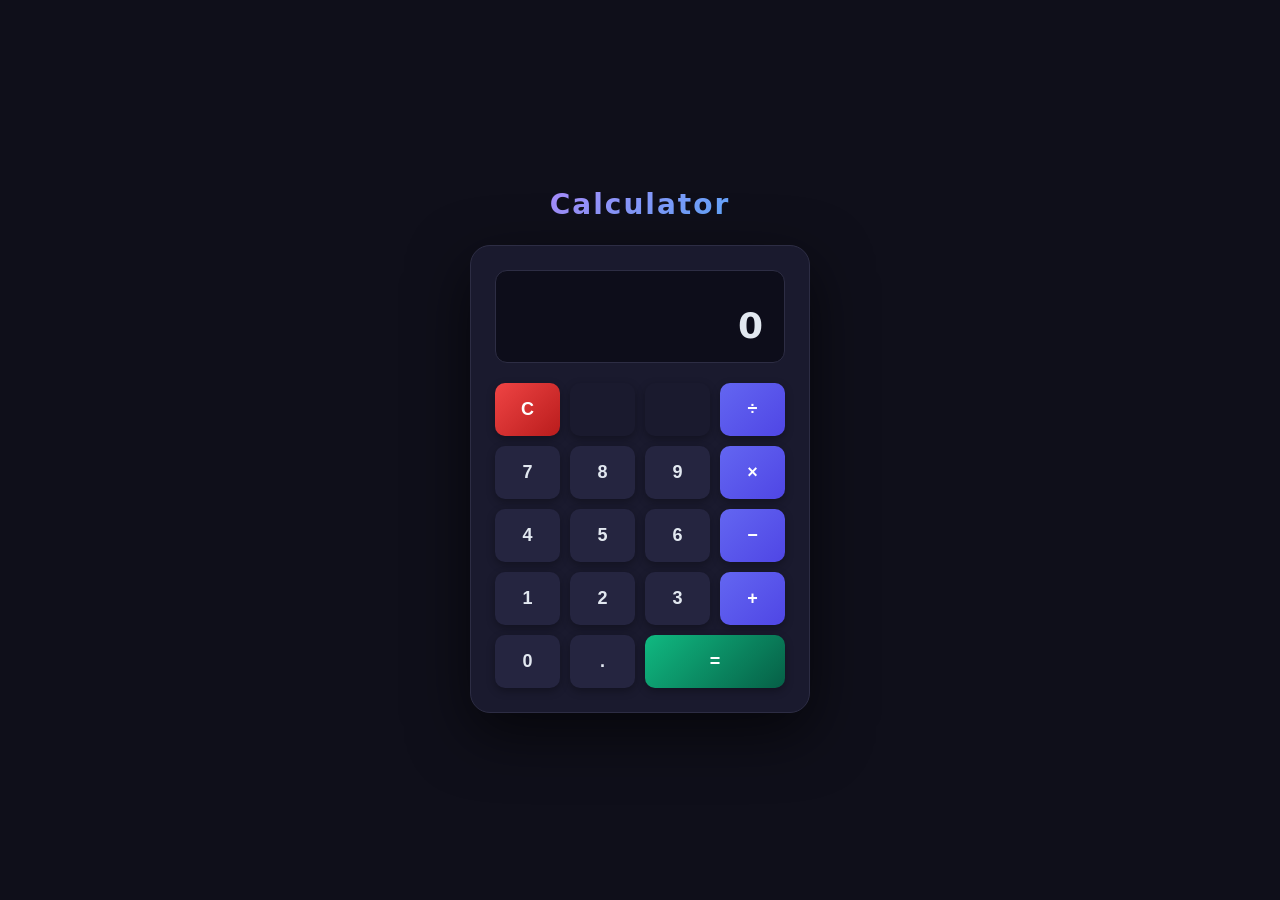
<file: week-two-Calculator/index.html>
<!DOCTYPE html>
<html lang="en">
  <head>
    <meta charset="UTF-8" />
    <meta name="viewport" content="width=device-width, initial-scale=1.0" />
    <title>Calculator</title>
    <link rel="stylesheet" href="style.css" />
  </head>
  <body>

    <h1>Calculator</h1>

    <div id="calculator">

      <!-- Display Screen -->
      <div id="display">
        <p id="expression"></p>
        <p id="result">0</p>
      </div>

      <!-- Button Grid -->
      <div id="buttons">

        <!-- Row 1 -->
        <button id="btn-clear" class="btn-utility">C</button>
        <button id="btn-empty-1" class="btn-utility" disabled></button>
        <button id="btn-empty-2" class="btn-utility" disabled></button>
        <button id="btn-divide" class="btn-operator">÷</button>

        <!-- Row 2 -->
        <button id="btn-7" class="btn-number">7</button>
        <button id="btn-8" class="btn-number">8</button>
        <button id="btn-9" class="btn-number">9</button>
        <button id="btn-multiply" class="btn-operator">×</button>

        <!-- Row 3 -->
        <button id="btn-4" class="btn-number">4</button>
        <button id="btn-5" class="btn-number">5</button>
        <button id="btn-6" class="btn-number">6</button>
        <button id="btn-subtract" class="btn-operator">−</button>

        <!-- Row 4 -->
        <button id="btn-1" class="btn-number">1</button>
        <button id="btn-2" class="btn-number">2</button>
        <button id="btn-3" class="btn-number">3</button>
        <button id="btn-add" class="btn-operator">+</button>

        <!-- Row 5 -->
        <button id="btn-0" class="btn-number btn-zero">0</button>
        <button id="btn-decimal" class="btn-number">.</button>
        <button id="btn-equals" class="btn-equals">=</button>

      </div>
    </div>

    <script src="script.js"></script>
  </body>
</html>
</file>
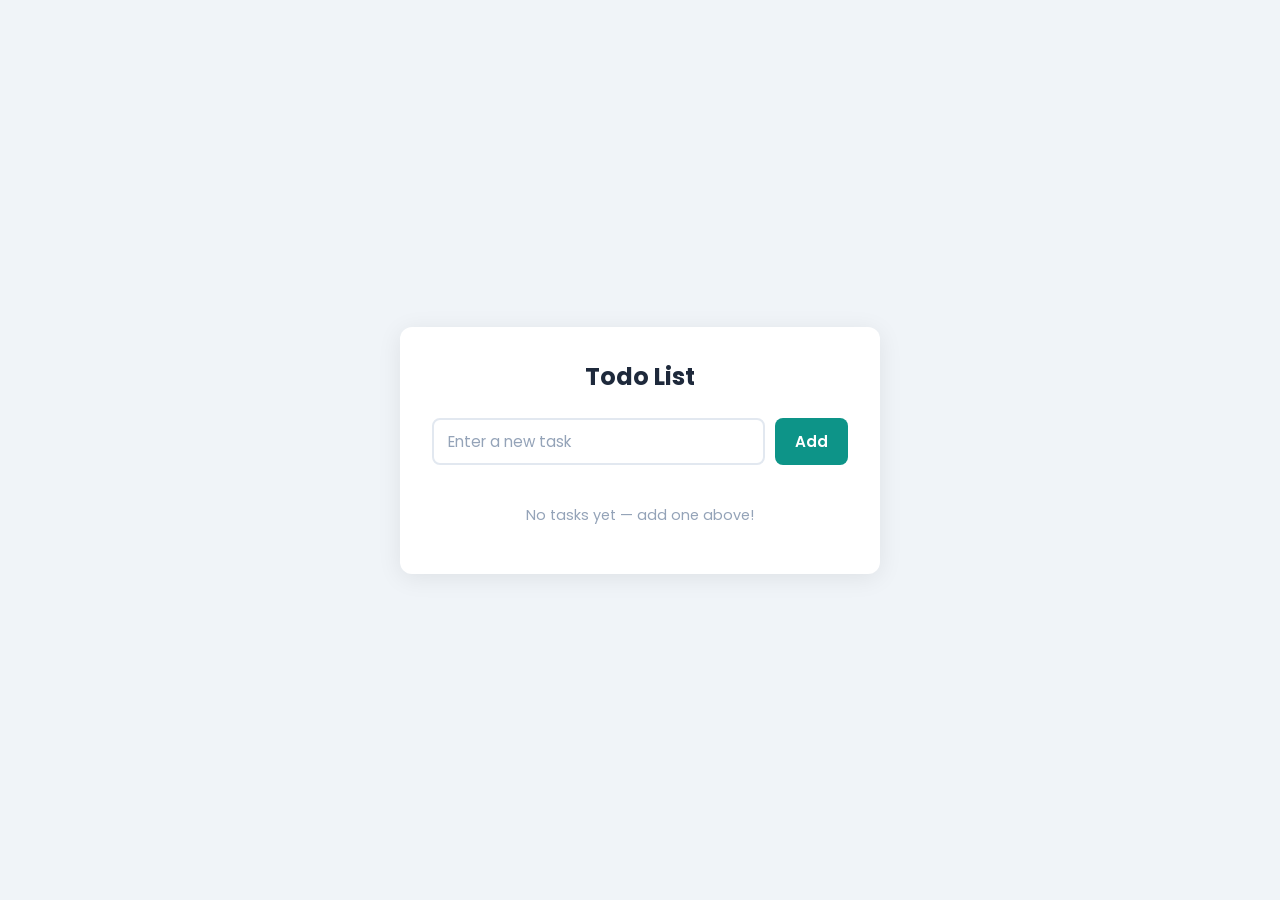
<file: week-four/To-do-list-app/index.html>
<!DOCTYPE html>
<html lang="en">
<head>
    <meta charset="UTF-8">
    <meta name="viewport" content="width=device-width, initial-scale=1.0">
    <title>Todo List</title>
    <link rel="preconnect" href="https://fonts.googleapis.com">
    <link rel="preconnect" href="https://fonts.gstatic.com" crossorigin>
    <link href="https://fonts.googleapis.com/css2?family=Poppins:wght@400;500;600;700&display=swap" rel="stylesheet">
    <link rel="stylesheet" href="style.css">
</head>
<body>
    <div class="app-card">
        <h1>Todo List</h1>

        <div class="input-row">
            <input type="text" id="taskInput" placeholder="Enter a new task" aria-label="New task">
            <button id="addTaskBtn" type="button">Add</button>
        </div>

        <ul id="taskList"></ul>
    </div>

    <script src="script.js"></script>
</body>
</html>
</file>
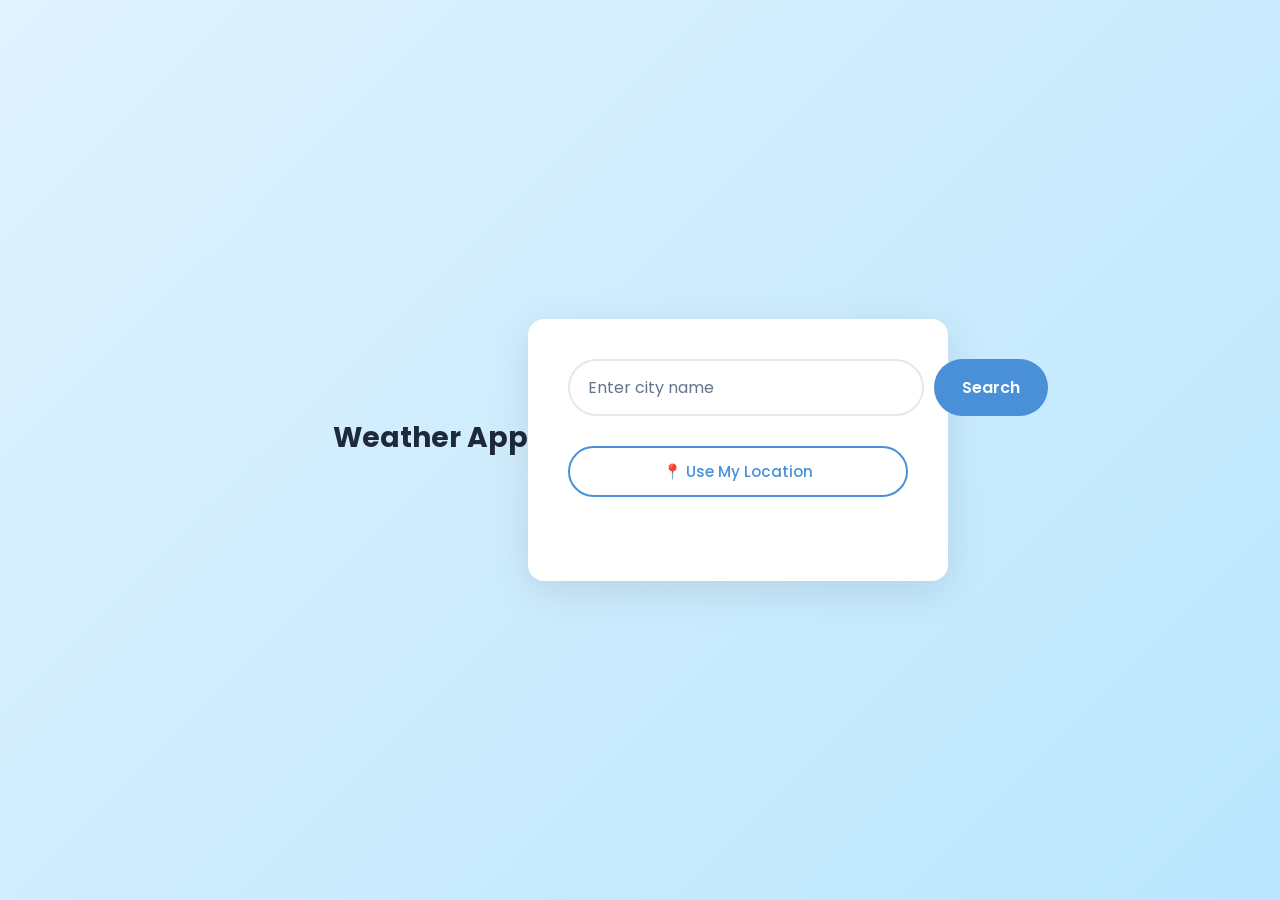
<file: week-four/Weather-App/index.html>
<!DOCTYPE html>
<html lang="en">
<head>
    <meta charset="UTF-8">
    <meta name="viewport" content="width=device-width, initial-scale=1.0">
    <title>Weather App</title>
    <link rel="stylesheet" href="style.css">
</head>
<body>
    <header>
        <h1>Weather App</h1>
    </header>

    <main>
        <form id="search-form">
            <input type="text" id="city-input" placeholder="Enter city name" required>
            <button type="submit">Search</button>
        </form>
        <button id="location-btn" type="button">📍 Use My Location</button>

        <section id="weather-results">
            <!-- Weather data will be displayed here -->
        </section>
    </main>

    <script src="script.js"></script>
</body>
</html>
</file>
<file: week-two-Calculator/style.css>
*, *::before, *::after {
  box-sizing: border-box;
  margin: 0;
  padding: 0;
}

body {
  min-height: 100vh;
  display: flex;
  flex-direction: column;
  align-items: center;
  justify-content: center;
  background: #0f0f1a;
  color: #e2e8f0;
  font-family: 'Segoe UI', system-ui, sans-serif;
  padding: 32px 16px;
  gap: 24px;
}

h1 {
  font-size: 28px;
  font-weight: 700;
  letter-spacing: 2px;
  background: linear-gradient(135deg, #a78bfa, #60a5fa);
  -webkit-background-clip: text;
  -webkit-text-fill-color: transparent;
  background-clip: text;
}

#calculator {
  width: 100%;
  max-width: 340px;
  background: #1a1a2e;
  border: 1px solid #2d2d44;
  border-radius: 20px;
  padding: 24px;
  box-shadow: 0 20px 60px rgba(0, 0, 0, 0.6);
}

#display {
  background: #0d0d1a;
  border: 1px solid #2d2d44;
  border-radius: 12px;
  padding: 16px 20px;
  margin-bottom: 20px;
  text-align: right;
  min-height: 80px;
  display: flex;
  flex-direction: column;
  justify-content: space-between;
}

#expression {
  font-size: 14px;
  color: #64748b;
  min-height: 18px;
  word-break: break-all;
}

#result {
  font-size: 36px;
  font-weight: 700;
  color: #e2e8f0;
  letter-spacing: 1px;
  word-break: break-all;
}

#buttons {
  display: grid;
  grid-template-columns: repeat(4, 1fr);
  gap: 10px;
}

#buttons button {
  padding: 16px;
  font-size: 18px;
  font-weight: 600;
  border: none;
  border-radius: 10px;
  cursor: pointer;
  transition: transform 0.1s ease, filter 0.1s ease, box-shadow 0.1s ease;
  box-shadow: 0 3px 8px rgba(0, 0, 0, 0.3);
}

#buttons button:hover {
  transform: translateY(-2px);
  filter: brightness(1.2);
  box-shadow: 0 6px 14px rgba(0, 0, 0, 0.4);
}

#buttons button:active {
  transform: translateY(0) scale(0.95);
  filter: brightness(0.9);
}

.btn-number {
  background: #252540;
  color: #e2e8f0;
}

.btn-operator {
  background: linear-gradient(135deg, #6366f1, #4f46e5);
  color: #fff;
}

.btn-utility {
  background: linear-gradient(135deg, #ef4444, #b91c1c);
  color: #fff;
}

.btn-utility:disabled {
  background: transparent;
  box-shadow: none;
  cursor: default;
  pointer-events: none;
}

.btn-equals {
  background: linear-gradient(135deg, #10b981, #065f46);
  color: #fff;
  grid-column: span 2;
}

@media (max-width: 400px) {
  #calculator {
   padding: 16px;
  }

  #buttons button {
    padding: 14px;
    font-size: 16px;
  }

  #result {
    font-size: 28px;
  }
}
</file>
<file: week-four/To-do-list-app/style.css>
*,*::before,*::after {
    margin: 0;
    padding: 0;
    box-sizing: border-box;
}

body {
    font-family: 'Poppins', sans-serif;
    background-color: #f0f4f8;
    color: #1e293b;
    min-height: 100vh;
    display: flex;
    justify-content: center;
    align-items: center;
    padding: 24px;
}

.app-card {
    background-color: #fff;
    border-radius: 12px;
    box-shadow: 0 4px 24px rgba(0, 0, 0, 0.08);
    padding: 32px;
    width: 100%;
    max-width: 480px;
}

.app-card h1 {
    font-size: 1.5rem;
    font-weight: 700;
    text-align: center;
    margin-bottom: 24px;
    color: #1e293b;
}

.input-row {
    display: flex;
    gap: 10px;
    margin-bottom: 24px;
}

.input-row input[type="text"] {
    flex: 1;
    padding: 10px 14px;
    font-family: inherit;
    font-size: 0.95rem;
    border: 2px solid #e2e8f0;
    border-radius: 8px;
    outline: none;
    transition: border-color 0.2s ease;
}

.input-row input[type="text"]::placeholder {
    color: #94a3b8;
}

.input-row input[type="text"]:focus {
    border-color: #0d9488;
}

.input-row button {
    padding: 10px 20px;
    font-family: inherit;
    font-size: 0.95rem;
    font-weight: 600;
    color: #fff;
    background-color: #0d9488;
    border: none;
    border-radius: 8px;
    cursor: pointer;
    transition: background-color 0.2s ease, transform 0.15s ease;
}

.input-row button:hover {
    background-color: #0f766e;
    transform: scale(1.04);
}

.input-row button:active {
    transform: scale(0.98);
}

#taskList {
    list-style: none;
    display: flex;
    flex-direction: column;
    gap: 8px;
}

#taskList:empty::before {
    content: "No tasks yet — add one above!";
    display: block;
    text-align: center;
    color: #94a3b8;
    font-size: 0.9rem;
    padding: 16px 0;
}

.task-item {
    display: flex;
    align-items: center;
    gap: 10px;
    padding: 10px 14px;
    background-color: #f8fafc;
    border: 1px solid #e2e8f0;
    border-radius: 8px;
    transition: background-color 0.15s ease;
}

.task-item:hover {
    background-color: #f0fdfa;
}

.task-item span {
    flex: 1;
    font-size: 0.95rem;
    word-break: break-word;
    cursor: pointer;
}

.task-item.completed span {
    text-decoration: line-through;
    color: #94a3b8;
}

.task-item .edit-input {
    flex: 1;
    padding: 4px 8px;
    font-family: inherit;
    font-size: 0.95rem;
    border: 2px solid #0d9488;
    border-radius: 6px;
    outline: none;
}

.task-item button {
    display: flex;
    align-items: center;
    justify-content: center;
    width: 30px;
    height: 30px;
    font-size: 1rem;
    color: #94a3b8;
    background: none;
    border: none;
    border-radius: 6px;
    cursor: pointer;
    transition: color 0.15s ease, background-color 0.15s ease;
}

.task-item button:hover {
    background-color: #fee2e2;
    color: #dc2626;
}

.task-item .edit-btn:hover {
    background-color: #ccfbf1;
    color: #0d9488;
}
</file>
<file: week-four/Weather-App/style.css>
/* ========================================
   Weather App Styles
   Clean, modern CSS - no frameworks
   ======================================== */

/* Google Font Import - Poppins */
@import url('https://fonts.googleapis.com/css2?family=Poppins:wght@300;400;600;700&display=swap');

/* ----------------------------------------
   CSS Variables (Easy to customize colors)
   ---------------------------------------- */
:root {
    --primary-color: #4a90d9;        /* Sky blue accent */
    --primary-hover: #357abd;        /* Darker blue for hover */
    --bg-gradient-start: #e0f2fe;    /* Light sky blue */
    --bg-gradient-end: #bae6fd;      /* Slightly darker sky blue */
    --card-bg: #ffffff;              /* White card */
    --text-dark: #1e293b;            /* Dark text */
    --text-muted: #64748b;           /* Gray text */
    --error-color: #ef4444;          /* Red for errors */
    --shadow: 0 10px 40px rgba(0, 0, 0, 0.1); /* Soft shadow */
    --radius: 16px;                  /* Rounded corners */
}

/* ----------------------------------------
   Reset & Base Styles
   ---------------------------------------- */
* {
    margin: 0;
    padding: 0;
    box-sizing: border-box;
}

body {
    font-family: 'Poppins', sans-serif;
    min-height: 100vh;
    background: linear-gradient(135deg, var(--bg-gradient-start), var(--bg-gradient-end));
    display: flex;
    justify-content: center;
    align-items: center;
    padding: 20px;
}

/* ----------------------------------------
   Main Container / Card
   ---------------------------------------- */
main {
    background: var(--card-bg);
    border-radius: var(--radius);
    box-shadow: var(--shadow);
    padding: 40px;
    width: 100%;
    max-width: 420px;
}

/* ----------------------------------------
   Header
   ---------------------------------------- */
header h1 {
    font-size: 1.75rem;
    font-weight: 700;
    color: var(--text-dark);
    text-align: center;
    margin-bottom: 24px;
}

/* ----------------------------------------
   Search Form
   ---------------------------------------- */
#search-form {
    display: flex;
    gap: 10px;
    margin-bottom: 30px;
}

#city-input {
    flex: 1;
    padding: 14px 18px;
    font-family: inherit;
    font-size: 1rem;
    border: 2px solid #e2e8f0;
    border-radius: 50px;
    outline: none;
    transition: border-color 0.3s ease;
}

#city-input:focus {
    border-color: var(--primary-color);
}

#city-input::placeholder {
    color: var(--text-muted);
}

button[type="submit"] {
    padding: 14px 28px;
    font-family: inherit;
    font-size: 1rem;
    font-weight: 600;
    color: white;
    background: var(--primary-color);
    border: none;
    border-radius: 50px;
    cursor: pointer;
    transition: background 0.3s ease, transform 0.2s ease;
}

button[type="submit"]:hover {
    background: var(--primary-hover);
    transform: scale(1.03);
}

button[type="submit"]:active {
    transform: scale(0.98);
}

/* ----------------------------------------
   Location Button
   ---------------------------------------- */
#location-btn {
    width: 100%;
    padding: 12px 20px;
    font-family: inherit;
    font-size: 0.95rem;
    font-weight: 500;
    color: var(--primary-color);
    background: transparent;
    border: 2px solid var(--primary-color);
    border-radius: 50px;
    cursor: pointer;
    transition: background 0.3s ease, color 0.3s ease;
    margin-bottom: 24px;
}

#location-btn:hover {
    background: var(--primary-color);
    color: white;
}

/* ----------------------------------------
   Weather Results Display
   ---------------------------------------- */
#weather-results {
    text-align: center;
    padding: 10px 0;
}

/* City name */
.city-name {
    font-size: 1.5rem;
    font-weight: 600;
    color: var(--text-dark);
    margin-bottom: 4px;
}

/* Coordinates */
.coordinates {
    font-size: 0.85rem;
    color: var(--text-muted);
    margin-bottom: 8px;
}

/* Weather icon */
.weather-icon {
    width: 100px;
    height: 100px;
    margin: 16px auto;
    display: block;
}

/* Temperature - large and bold */
.temperature {
    font-size: 3.5rem;
    font-weight: 700;
    color: var(--primary-color);
    margin-bottom: 8px;
}

/* Weather condition text (e.g., "Sunny", "Cloudy") */
.condition {
    font-size: 1.15rem;
    font-weight: 400;
    color: var(--text-muted);
    text-transform: capitalize;
}

/* ----------------------------------------
   Loading State
   ---------------------------------------- */
.loading {
    font-size: 1.1rem;
    color: var(--text-muted);
    padding: 40px 0;
    display: flex;
    flex-direction: column;
    align-items: center;
    gap: 12px;
}

.spinner {
    width: 36px;
    height: 36px;
    border: 4px solid #e2e8f0;
    border-top-color: var(--primary-color);
    border-radius: 50%;
    animation: spin 0.8s linear infinite;
}

@keyframes spin {
    to { transform: rotate(360deg); }
}

/* ----------------------------------------
   Error State
   ---------------------------------------- */
.error {
    font-size: 1.1rem;
    color: var(--error-color);
    padding: 40px 0;
    font-weight: 500;
}

/* ----------------------------------------
   Responsive Adjustments
   ---------------------------------------- */
@media (max-width: 480px) {
    main {
        padding: 30px 24px;
    }

    #search-form {
        flex-direction: column;
    }

    button[type="submit"] {
        width: 100%;
    }

    .temperature {
        font-size: 2.8rem;
    }
}
</file>
